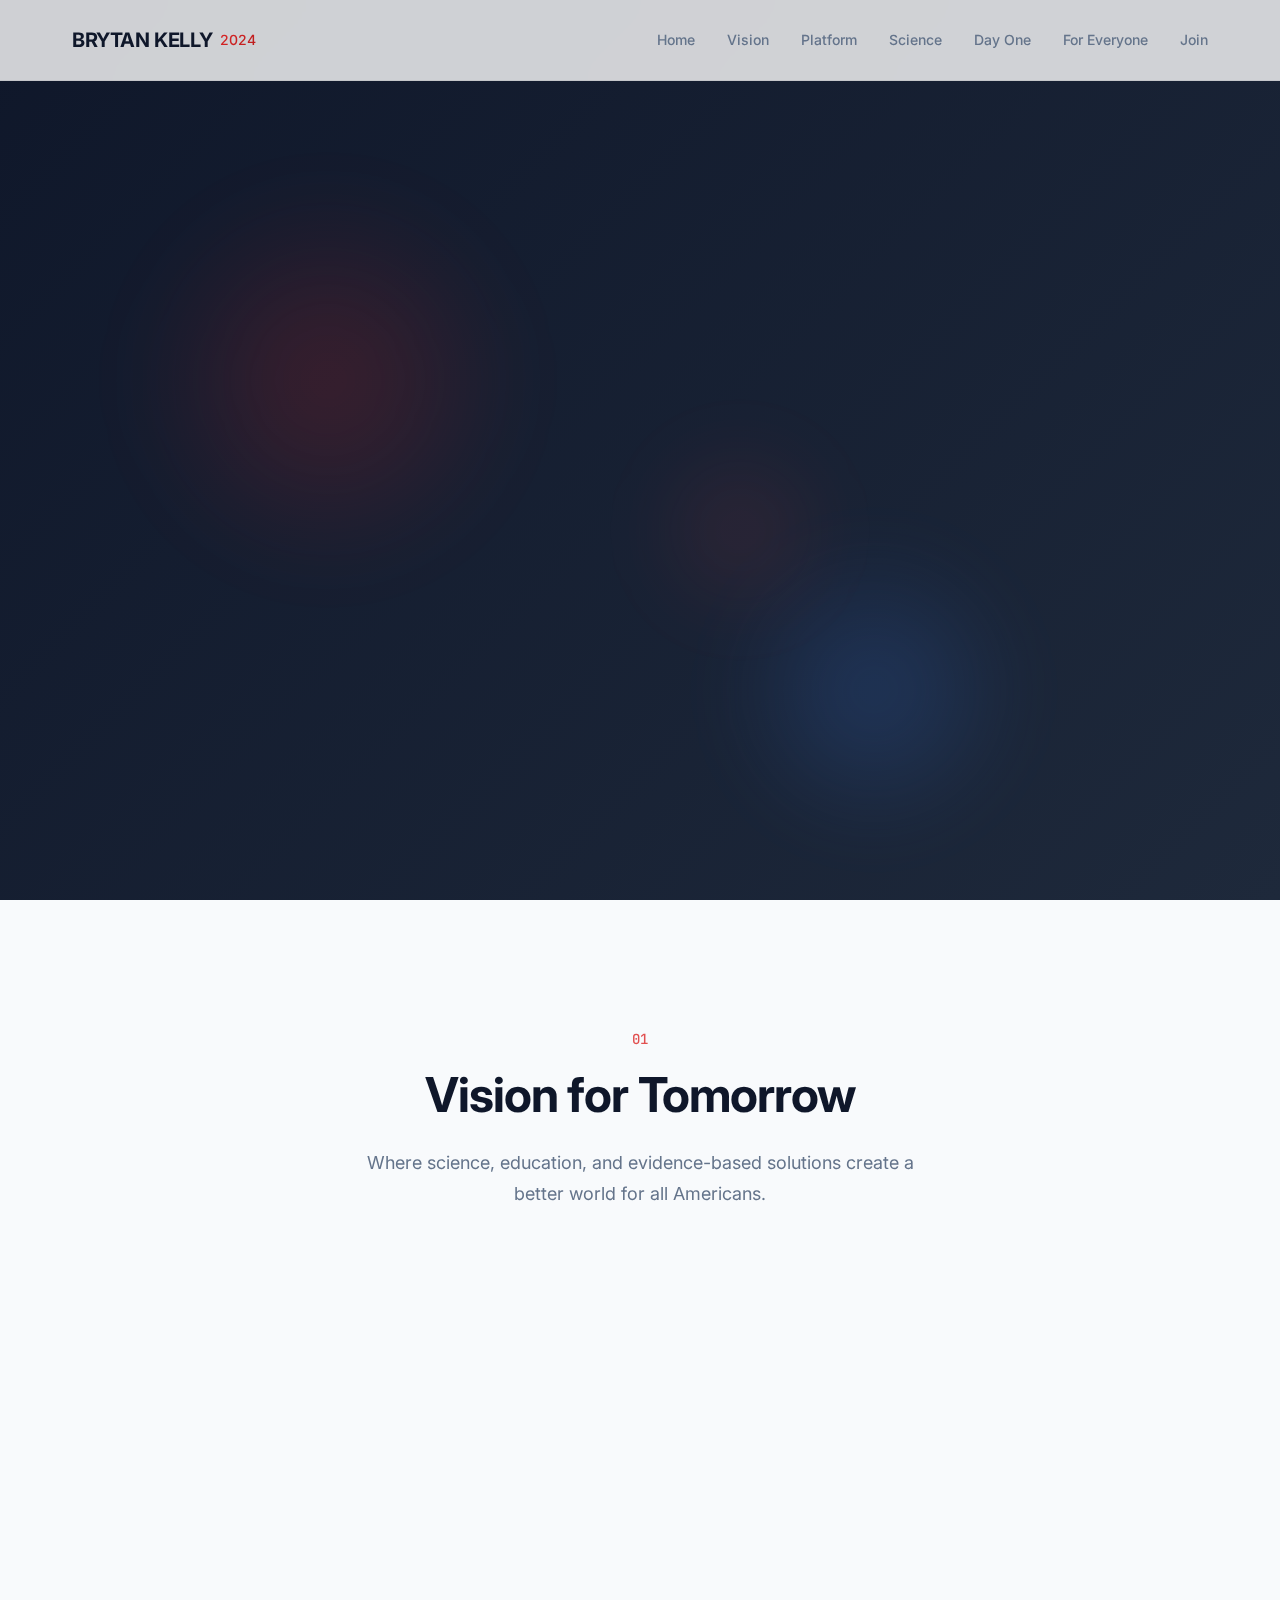
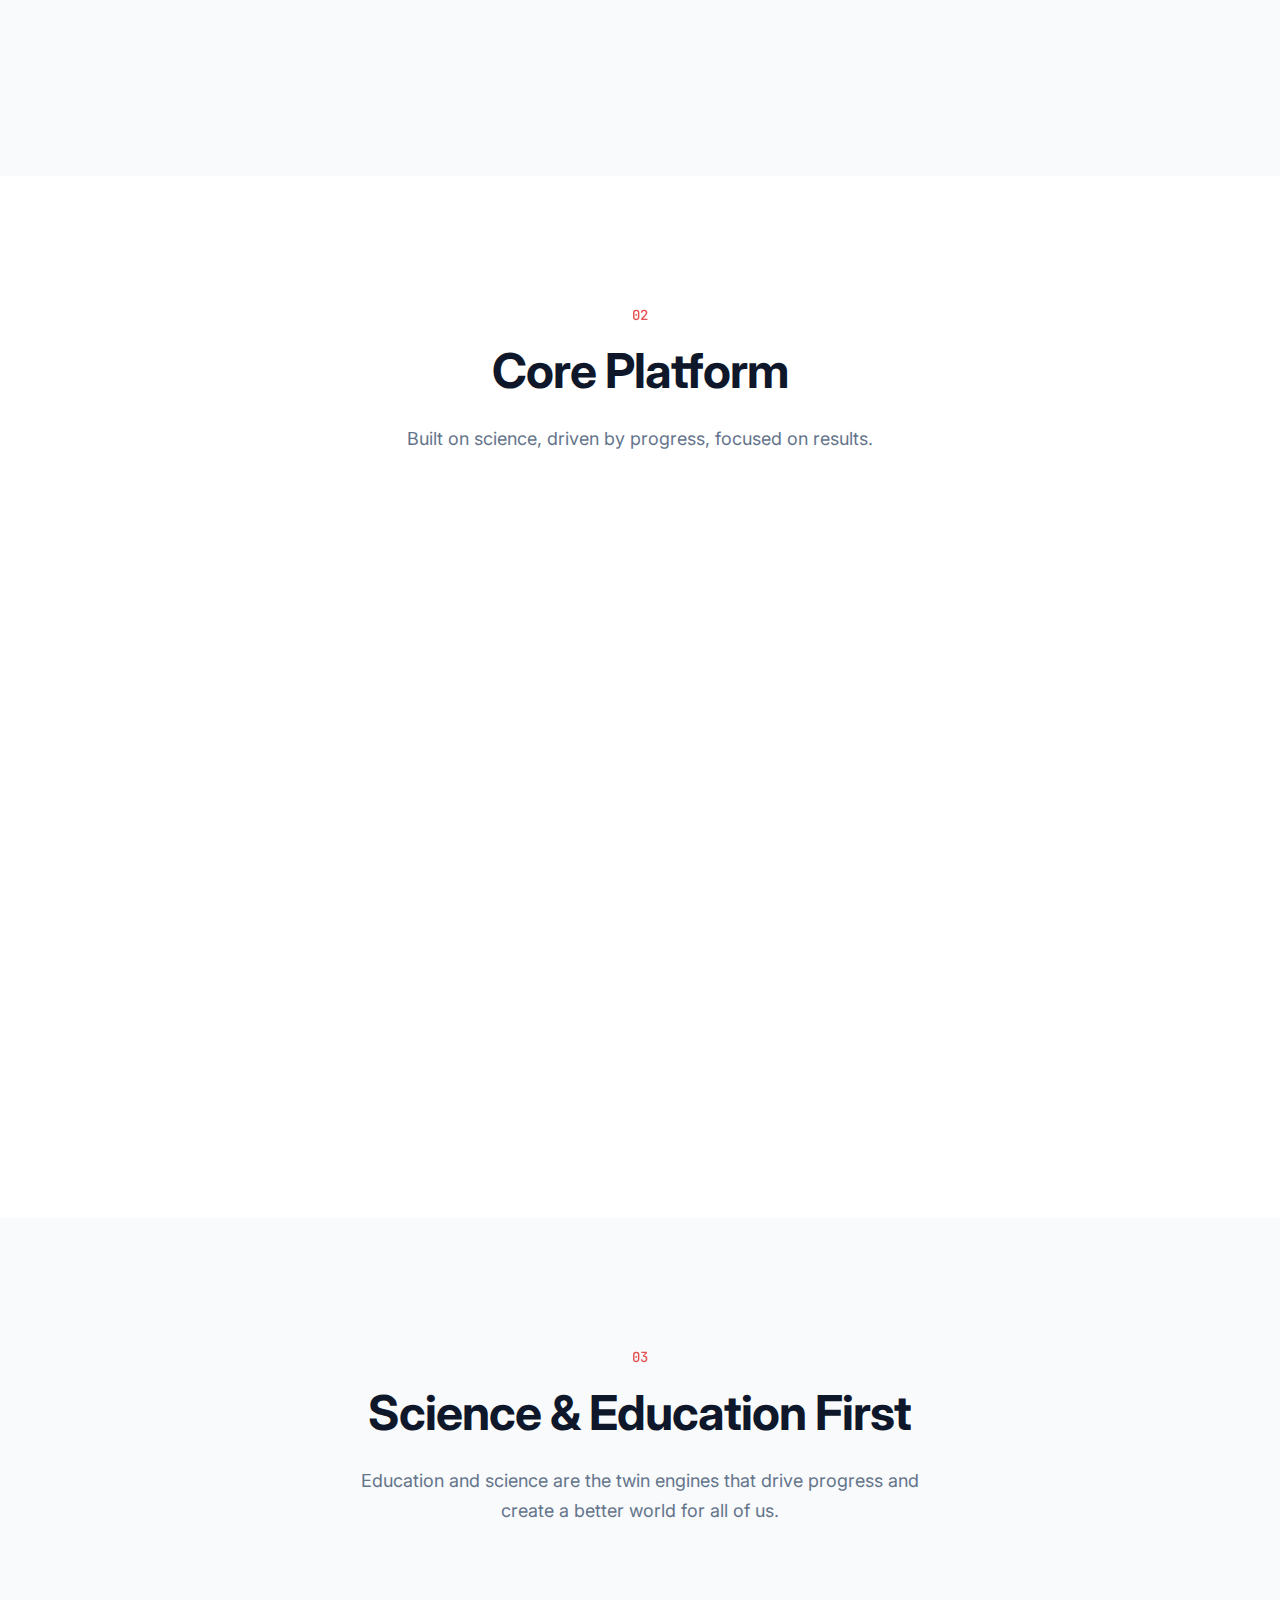
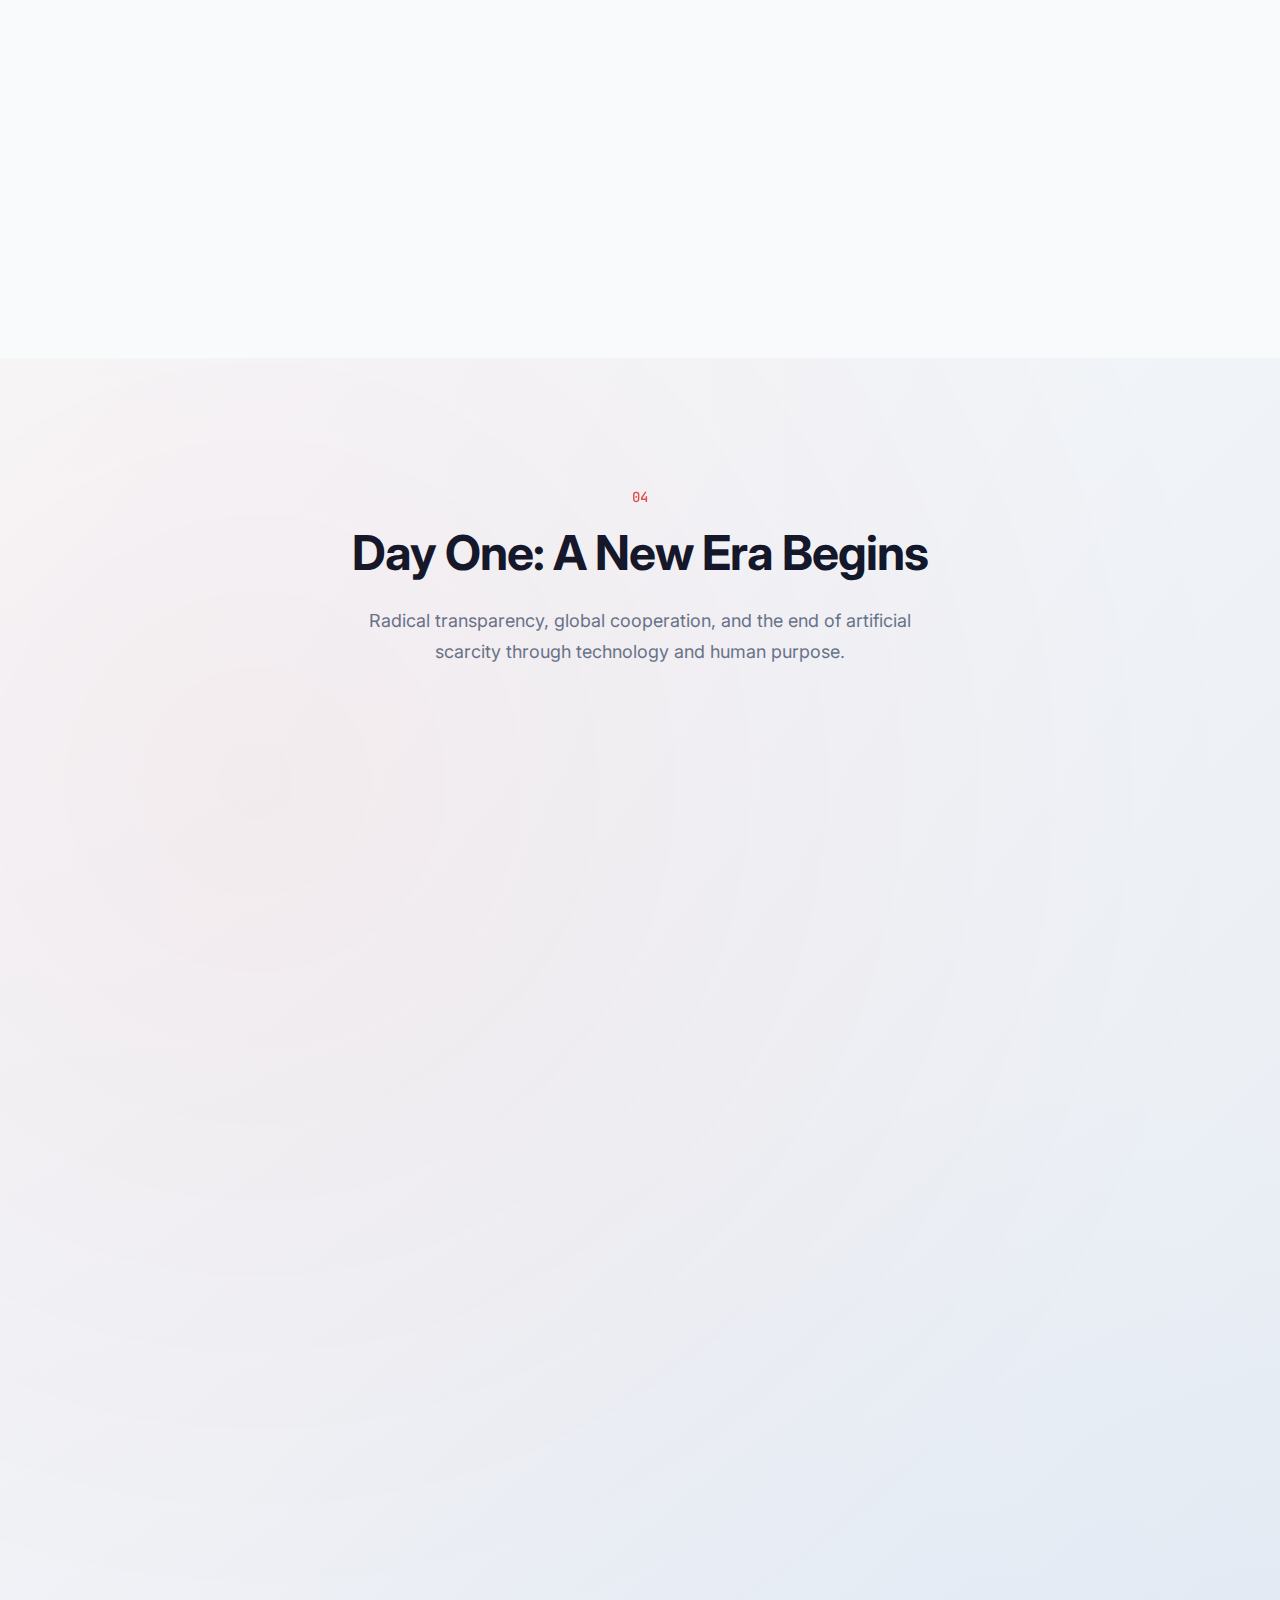
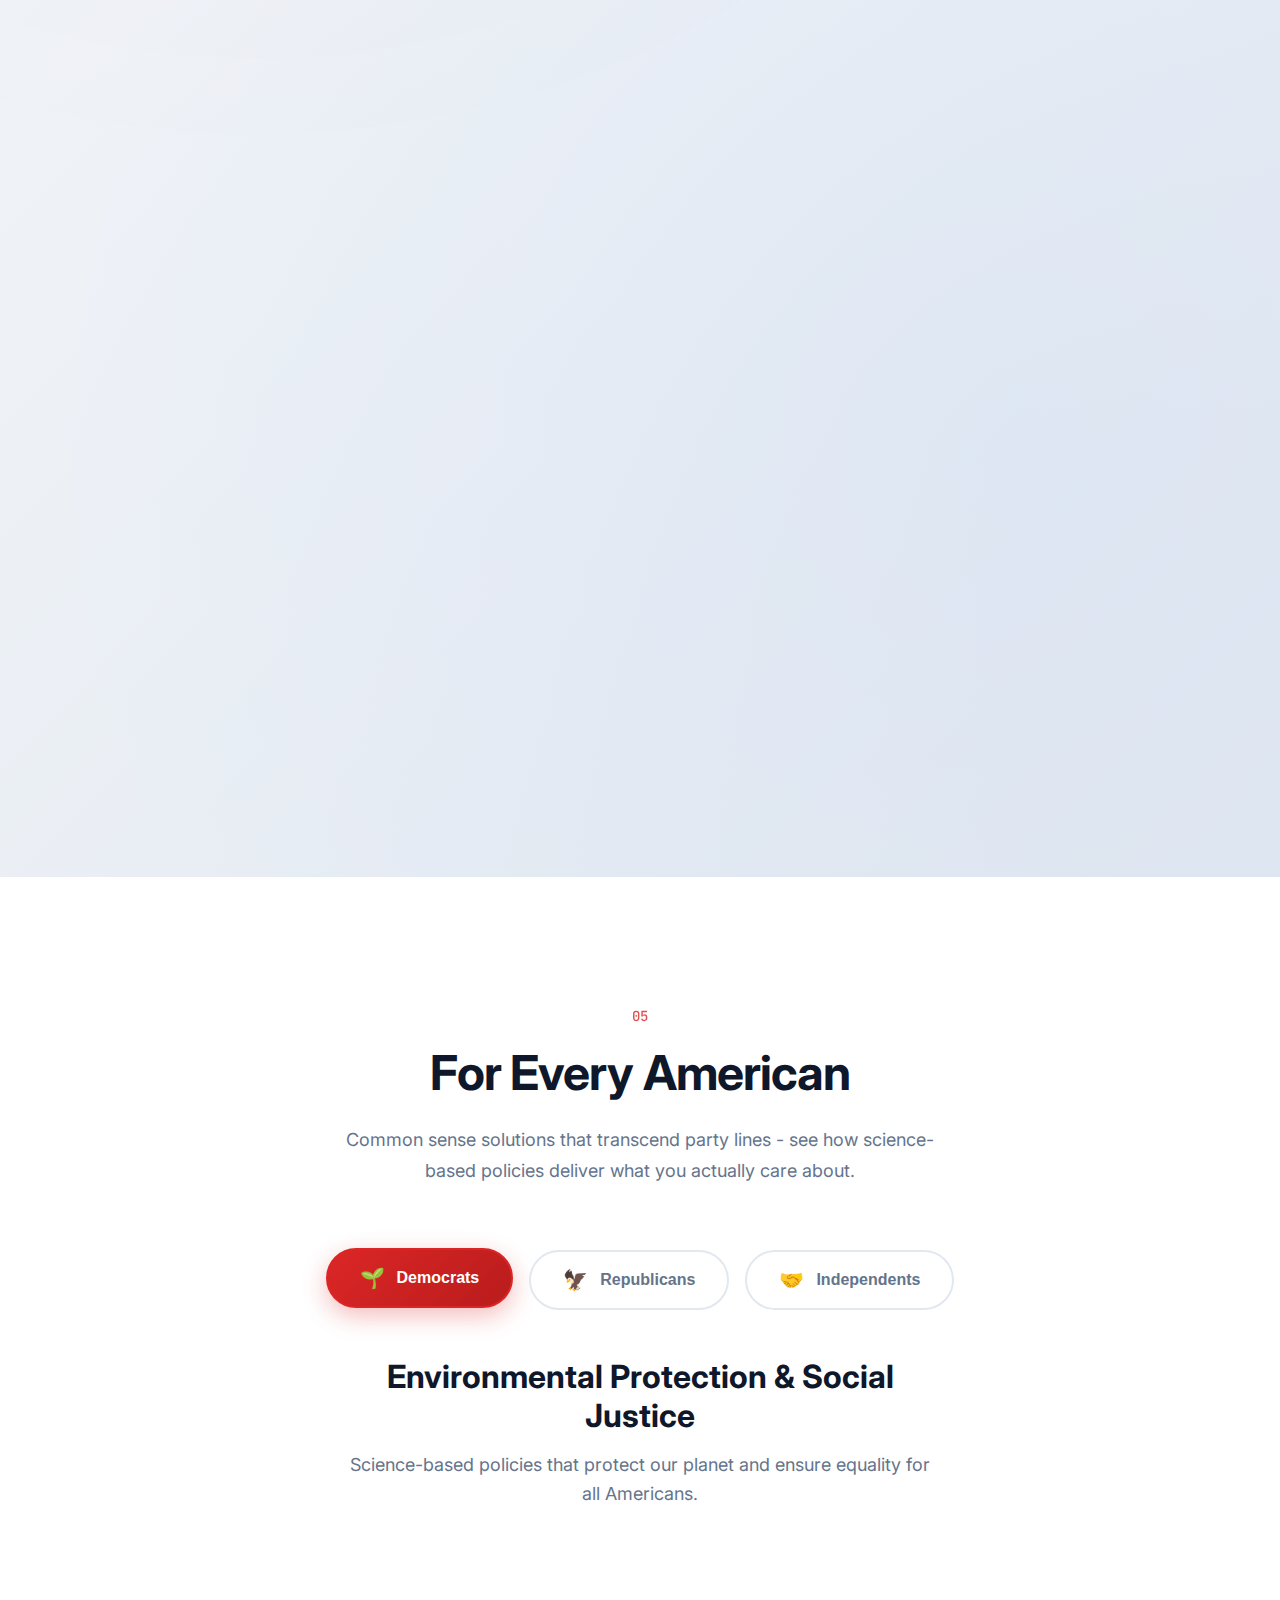
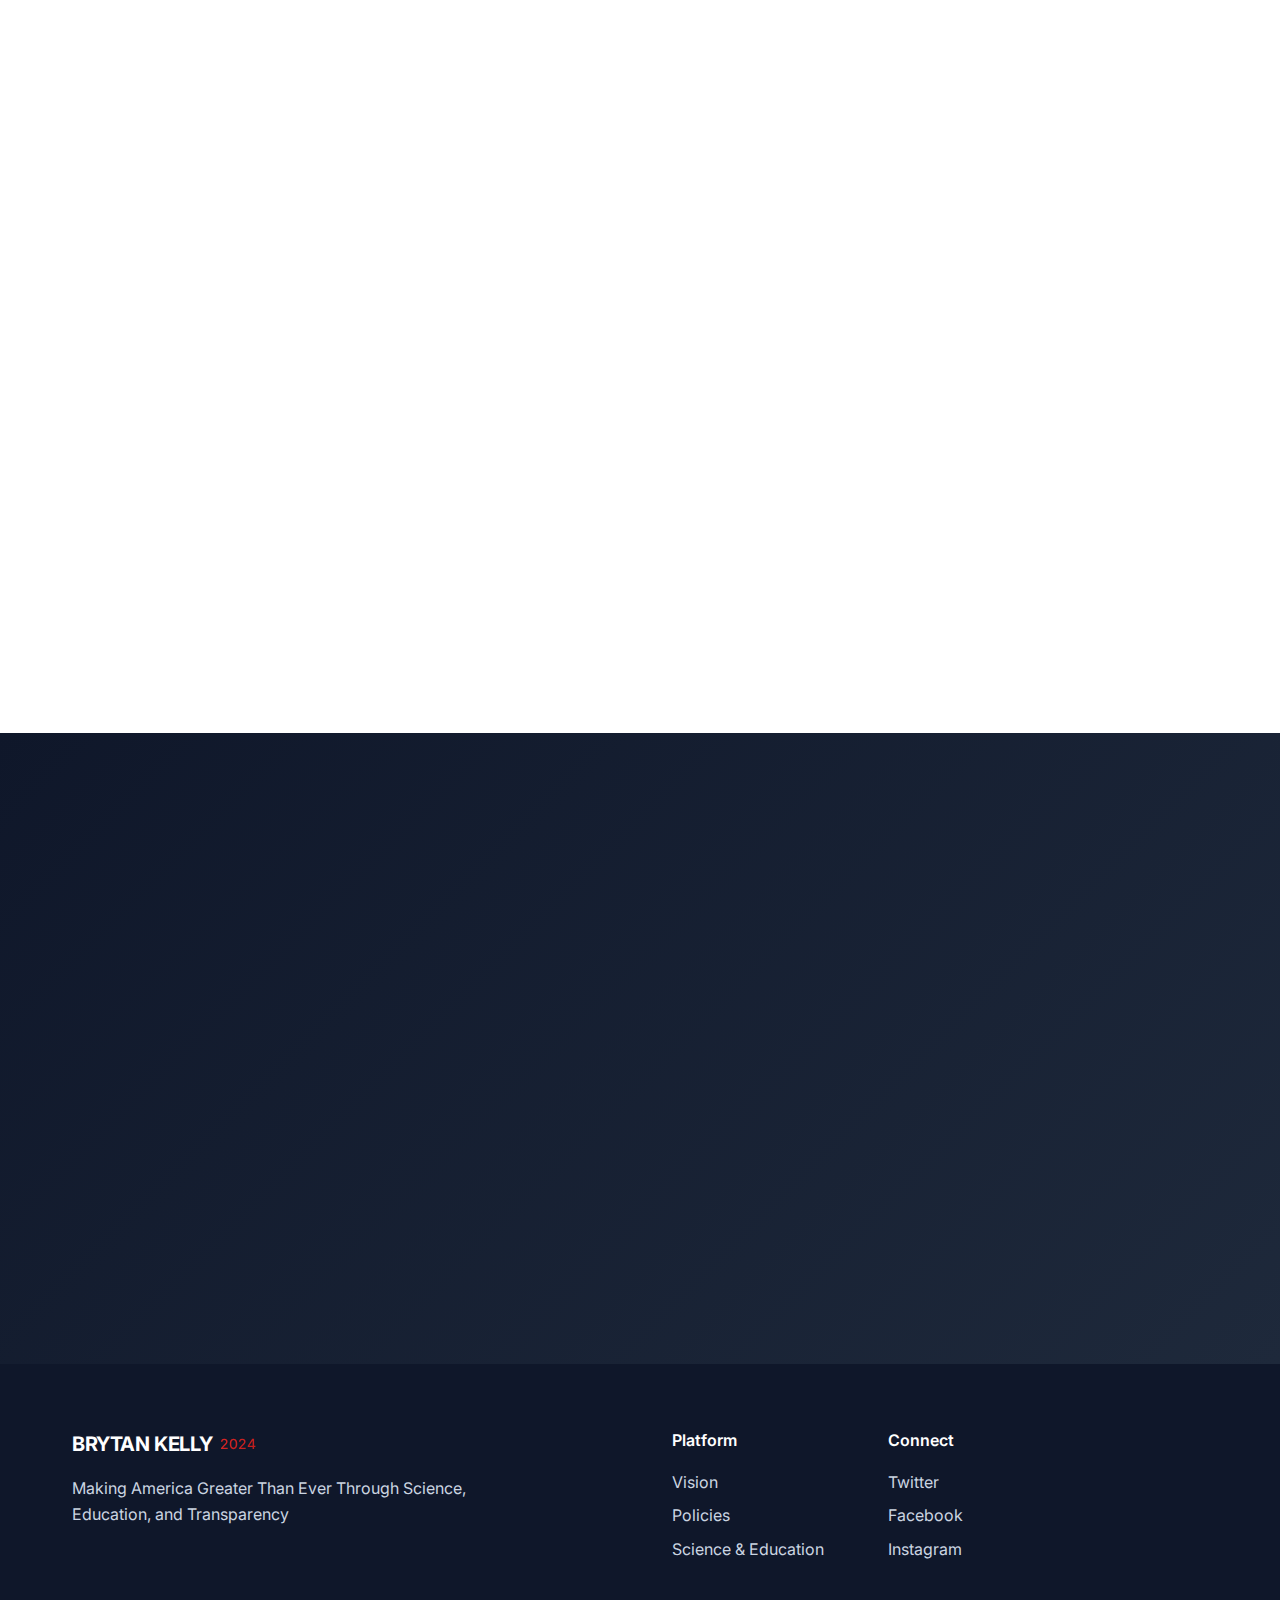
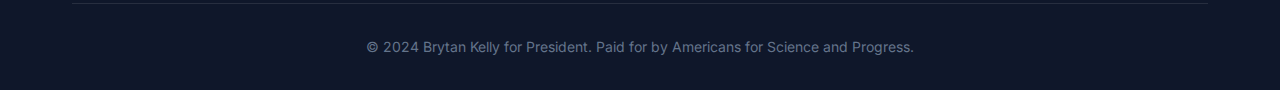
<file: Politics/index.html>
<!DOCTYPE html>
<html lang="en">
<head>
    <meta charset="UTF-8">
    <meta name="viewport" content="width=device-width, initial-scale=1.0">
    <title>Brytan Kelly for President - Make America Greater Than Ever</title>
    <link rel="stylesheet" href="styles.css">
    <link href="https://fonts.googleapis.com/css2?family=Inter:wght@300;400;500;600;700&family=JetBrains+Mono:wght@400;500&display=swap" rel="stylesheet">
</head>
<body>
    <!-- Navigation -->
    <nav class="navbar" id="navbar">
        <div class="nav-container">
            <div class="nav-logo">
                <span class="logo-text">BRYTAN KELLY</span>
                <span class="logo-year">2024</span>
            </div>
            <ul class="nav-menu">
                <li><a href="#hero" class="nav-link">Home</a></li>
                <li><a href="#vision" class="nav-link">Vision</a></li>
                <li><a href="#policies" class="nav-link">Platform</a></li>
                <li><a href="#science" class="nav-link">Science</a></li>
                <li><a href="#day-one" class="nav-link">Day One</a></li>
                <li><a href="#for-everyone" class="nav-link">For Everyone</a></li>
                <li><a href="#contact" class="nav-link">Join</a></li>
            </ul>
            <div class="nav-toggle">
                <span></span>
                <span></span>
            </div>
        </div>
    </nav>

    <!-- Hero Section -->
    <section id="hero" class="hero-section">
        <div class="hero-background">
            <div class="gradient-orb orb-1"></div>
            <div class="gradient-orb orb-2"></div>
            <div class="gradient-orb orb-3"></div>
        </div>
        <div class="hero-content">
            <div class="hero-text">
                <h1 class="hero-title" id="heroTitle"></h1>
                <div class="hero-subtitle" id="heroSubtitle"></div>
            </div>
            <div class="hero-cta">
                <button class="cta-button primary" data-text="Join the Movement">Join the Movement</button>
                <button class="cta-button secondary" data-text="Learn More">Learn More</button>
            </div>
        </div>
        <div class="scroll-indicator">
            <div class="scroll-line"></div>
            <span>Scroll</span>
        </div>
    </section>

    <!-- Vision Section -->
    <section id="vision" class="vision-section">
        <div class="container">
            <div class="section-header">
                <div class="section-number">01</div>
                <h2 class="section-title">Vision for Tomorrow</h2>
                <p class="section-description">Where science, education, and evidence-based solutions create a better world for all Americans.</p>
            </div>
            <div class="vision-grid">
                <div class="vision-card" data-reveal="fade-up">
                    <div class="card-content">
                        <div class="card-icon">
                            <svg width="24" height="24" viewBox="0 0 24 24" fill="none" stroke="currentColor" stroke-width="2">
                                <path d="M9.5 2A2.5 2.5 0 0 0 7 4.5v15A2.5 2.5 0 0 0 9.5 22h5a2.5 2.5 0 0 0 2.5-2.5v-15A2.5 2.5 0 0 0 14.5 2h-5z"/>
                                <path d="M7 9h10"/>
                                <path d="M7 15h10"/>
                            </svg>
                        </div>
                        <h3>Science-Based Solutions</h3>
                        <p>In almost every problem, a middle ground can be found through scientific approach and evidence-based policy making.</p>
                    </div>
                </div>
                <div class="vision-card" data-reveal="fade-up" data-delay="200">
                    <div class="card-content">
                        <div class="card-icon">
                            <svg width="24" height="24" viewBox="0 0 24 24" fill="none" stroke="currentColor" stroke-width="2">
                                <path d="M22 10v6M2 10l10-5 10 5-10 5z"/>
                                <path d="M6 12v5c3 3 9 3 12 0v-5"/>
                            </svg>
                        </div>
                        <h3>Education Excellence</h3>
                        <p>Education and science are the foundations that lead to a better world for all Americans and global citizens.</p>
                    </div>
                </div>
                <div class="vision-card" data-reveal="fade-up" data-delay="400">
                    <div class="card-content">
                        <div class="card-icon">
                            <svg width="24" height="24" viewBox="0 0 24 24" fill="none" stroke="currentColor" stroke-width="2">
                                <path d="M17 21v-2a4 4 0 0 0-4-4H5a4 4 0 0 0-4 4v2"/>
                                <circle cx="9" cy="7" r="4"/>
                                <path d="M23 21v-2a4 4 0 0 0-3-3.87"/>
                                <path d="M16 3.13a4 4 0 0 1 0 7.75"/>
                            </svg>
                        </div>
                        <h3>Unity Through Understanding</h3>
                        <p>Bridging divides through rational discourse, scientific literacy, and shared commitment to progress.</p>
                    </div>
                </div>
            </div>
        </div>
    </section>

    <!-- Policies Section -->
    <section id="policies" class="policies-section">
        <div class="container">
            <div class="section-header">
                <div class="section-number">02</div>
                <h2 class="section-title">Core Platform</h2>
                <p class="section-description">Built on science, driven by progress, focused on results.</p>
            </div>
            <div class="policies-container">
                <div class="policy-item" data-reveal="slide-up">
                    <div class="policy-number">01</div>
                    <div class="policy-content">
                        <h3>National Security</h3>
                        <p>Smart, science-based defense strategies that protect America while promoting global stability and peace through evidence-based threat assessment and diplomatic solutions.</p>
                    </div>
                </div>
                <div class="policy-item" data-reveal="slide-up" data-delay="200">
                    <div class="policy-number">02</div>
                    <div class="policy-content">
                        <h3>Peace & Diplomacy</h3>
                        <p>Building bridges through scientific cooperation and educational exchange, achieving lasting peace through international collaboration and conflict resolution.</p>
                    </div>
                </div>
                <div class="policy-item" data-reveal="slide-up" data-delay="400">
                    <div class="policy-number">03</div>
                    <div class="policy-content">
                        <h3>Transparency</h3>
                        <p>Open government with accessible data and clear communication. All policies backed by scientific peer review and public accountability.</p>
                    </div>
                </div>
            </div>
        </div>
    </section>

    <!-- Science & Education Section -->
    <section id="science" class="science-section">
        <div class="container">
            <div class="section-header">
                <div class="section-number">03</div>
                <h2 class="section-title">Science & Education First</h2>
                <p class="section-description">Education and science are the twin engines that drive progress and create a better world for all of us.</p>
            </div>
            <div class="science-content">
                <div class="science-text" data-reveal="fade-right">
                    <div class="science-quote">
                        <blockquote>
                            "In almost every problem, a middle ground can be found through scientific approach and evidence-based policy making."
                        </blockquote>
                    </div>
                    <p>When we invest in scientific research and educational excellence, we invest in America's future. This isn't just policy—it's a commitment to rational progress.</p>
                </div>
                <div class="science-stats" data-reveal="fade-left">
                    <div class="stat-grid">
                        <div class="stat-item">
                            <div class="stat-number" data-target="500">0</div>
                            <div class="stat-suffix">%</div>
                            <div class="stat-label">STEM Funding Increase</div>
                        </div>
                        <div class="stat-item">
                            <div class="stat-number" data-target="1">0</div>
                            <div class="stat-suffix">T</div>
                            <div class="stat-label">Education Investment</div>
                        </div>
                        <div class="stat-item">
                            <div class="stat-number" data-target="100">0</div>
                            <div class="stat-suffix">%</div>
                            <div class="stat-label">Science-Based Policies</div>
                        </div>
                    </div>
                </div>
            </div>
        </div>
    </section>

    <!-- Day One Section -->
    <section id="day-one" class="day-one-section">
        <div class="container">
            <div class="section-header">
                <div class="section-number">04</div>
                <h2 class="section-title">Day One: A New Era Begins</h2>
                <p class="section-description">Radical transparency, global cooperation, and the end of artificial scarcity through technology and human purpose.</p>
            </div>
            
            <div class="day-one-content">
                <div class="transparency-promise" data-reveal="fade-up">
                    <div class="promise-header">
                        <div class="promise-icon">
                            <svg width="24" height="24" viewBox="0 0 24 24" fill="none" stroke="currentColor" stroke-width="2">
                                <path d="M12 22s8-4 8-10V5l-8-3-8 3v7c0 6 8 10 8 10z"/>
                                <circle cx="12" cy="12" r="3"/>
                            </svg>
                        </div>
                        <h3>Complete Transparency</h3>
                    </div>
                    <p>From Day One, I will stream my activities on GoPro and report exactly what I am doing at all times. No closed doors, no secret meetings, no hidden agendas. The American people deserve to see their president's every decision in real-time.</p>
                </div>

                <div class="vision-grid">
                    <div class="vision-pillar" data-reveal="slide-up" data-delay="200">
                        <div class="pillar-number">01</div>
                        <div class="pillar-content">
                            <h4>Human-Centered Foreign Policy</h4>
                            <p>We must talk to everyone as a person, and every nation as people. No more faceless entities - we will appreciate their cultures and work to bring better education, healthcare, and technology access to all. Moving away from warlike tendencies toward global cooperation.</p>
                        </div>
                    </div>

                    <div class="vision-pillar" data-reveal="slide-up" data-delay="400">
                        <div class="pillar-number">02</div>
                        <div class="pillar-content">
                            <h4>Weapons to Prosperity</h4>
                            <p>Repurpose nuclear weapons for nuclear energy, transform warheads into planters for food production. The age of arms races is over - humanity can create thinking machines smarter than any human who has ever lived. It's time to beat swords into plowshares.</p>
                        </div>
                    </div>

                    <div class="vision-pillar" data-reveal="slide-up" data-delay="600">
                        <div class="pillar-number">03</div>
                        <div class="pillar-content">
                            <h4>Border-Free Collaboration</h4>
                            <p>A world where governments maintain their areas with unique beliefs and cultures, but people are free to move, learn, and experience different societies. Equal access to medicine and technology everywhere - no more artificial scarcity.</p>
                        </div>
                    </div>
                </div>

                <div class="future-vision" data-reveal="fade-up" data-delay="800">
                    <div class="vision-text">
                        <h3>The End of Artificial Scarcity</h3>
                        <p>Technology has proven time and again that resources gain better use through innovation. We must eliminate the middleman and help each other as a planet. Supply chains will be modified for efficiency and safety - reducing monocropping, creating efficient farms, clean energy sources, and better housing systems.</p>
                        
                        <div class="philosophy-quote">
                            <blockquote>
                                "Humans don't need to be deprived of food and medicine to continue working. We must provide education and allow each person to follow their goals, work in their preferred fields, and contribute to something larger than themselves."
                            </blockquote>
                        </div>
                        
                        <p>Competition will drive innovation through additional novelties - newer technologies, better solutions - but driven by the innate human want to be useful, to have purpose, to be part of the power process that fulfills our deepest needs.</p>
                    </div>
                </div>

                <div class="time-perspective" data-reveal="fade-up" data-delay="1000">
                    <div class="time-grid">
                        <div class="time-item">
                            <div class="time-icon">←</div>
                            <h4>Looking Back</h4>
                            <p>Learning from history's lessons, understanding what brought us here</p>
                        </div>
                        <div class="time-item">
                            <div class="time-icon">●</div>
                            <h4>Present Moment</h4>
                            <p>Acting decisively in the now, with transparency and purpose</p>
                        </div>
                        <div class="time-item">
                            <div class="time-icon">→</div>
                            <h4>Future Vision</h4>
                            <p>Building a world where technology serves humanity's highest potential</p>
                        </div>
                    </div>
                </div>
            </div>
        </div>
    </section>

    <!-- For Every American Section -->
    <section id="for-everyone" class="for-everyone-section">
        <div class="container">
            <div class="section-header">
                <div class="section-number">05</div>
                <h2 class="section-title">For Every American</h2>
                <p class="section-description">Common sense solutions that transcend party lines - see how science-based policies deliver what you actually care about.</p>
            </div>
            
            <div class="party-selector">
                <button class="party-btn active" data-party="democrats">
                    <span class="party-icon">🌱</span>
                    <span class="party-name">Democrats</span>
                </button>
                <button class="party-btn" data-party="republicans">
                    <span class="party-icon">🦅</span>
                    <span class="party-name">Republicans</span>
                </button>
                <button class="party-btn" data-party="independents">
                    <span class="party-icon">🤝</span>
                    <span class="party-name">Independents</span>
                </button>
            </div>

            <div class="party-content">
                <!-- Democrat Content -->
                <div class="party-section active" id="democrats">
                    <div class="party-intro">
                        <h3>Environmental Protection & Social Justice</h3>
                        <p>Science-based policies that protect our planet and ensure equality for all Americans.</p>
                    </div>
                    
                    <div class="policy-grid">
                        <div class="policy-card" data-reveal="slide-up">
                            <div class="policy-icon">
                                <svg width="24" height="24" viewBox="0 0 24 24" fill="none" stroke="currentColor" stroke-width="2">
                                    <path d="M12 2L2 7v10c0 5.55 3.84 9.74 9 11 5.16-1.26 9-5.45 9-11V7l-10-5z"/>
                                    <path d="M8 12l2 2 4-4"/>
                                </svg>
                            </div>
                            <h4>Environmental Protection</h4>
                            <p>Protecting our national forests, state parks, and coastlines. Keeping our beaches and ecosystems pristine through science-based conservation policies.</p>
                        </div>

                        <div class="policy-card" data-reveal="slide-up" data-delay="200">
                            <div class="policy-icon">
                                <svg width="24" height="24" viewBox="0 0 24 24" fill="none" stroke="currentColor" stroke-width="2">
                                    <path d="M12 2v20"/>
                                    <path d="M17 5H9.5a3.5 3.5 0 0 0 0 7h5a3.5 3.5 0 0 1 0 7H6"/>
                                </svg>
                            </div>
                            <h4>Green Energy Revolution</h4>
                            <p>Massive investment in truly green energy systems and nuclear power. Divesting from fossil fuels and dramatically lowering emissions through technological innovation.</p>
                        </div>

                        <div class="policy-card" data-reveal="slide-up" data-delay="400">
                            <div class="policy-icon">
                                <svg width="24" height="24" viewBox="0 0 24 24" fill="none" stroke="currentColor" stroke-width="2">
                                    <path d="M16 21v-2a4 4 0 0 0-4-4H5a4 4 0 0 0-4 4v2"/>
                                    <circle cx="9" cy="7" r="4"/>
                                    <path d="M22 21v-2a4 4 0 0 0-3-3.87"/>
                                    <path d="M16 3.13a4 4 0 0 1 0 7.75"/>
                                </svg>
                            </div>
                            <h4>Hate Crime Prosecution</h4>
                            <p>Swift, fair prosecution of anyone who commits acts against others based on race, sexual orientation, creed, or any form of hatred. Evil will not be tolerated.</p>
                        </div>

                        <div class="policy-card" data-reveal="slide-up" data-delay="600">
                            <div class="policy-icon">
                                <svg width="24" height="24" viewBox="0 0 24 24" fill="none" stroke="currentColor" stroke-width="2">
                                    <path d="M3 6h18"/>
                                    <path d="M19 6v14c0 1-1 2-2 2H7c-1 0-2-1-2-2V6"/>
                                    <path d="M8 6V4c0-1 1-2 2-2h4c1 0 2 1 2 2v2"/>
                                </svg>
                            </div>
                            <h4>Common Sense Courts</h4>
                            <p>Justice systems where punishment fits the crime. Someone stealing bread to eat shouldn't be treated the same as someone stealing a $25 watch. Proportional, rational justice.</p>
                        </div>
                    </div>
                </div>

                <!-- Republican Content -->
                <div class="party-section" id="republicans">
                    <div class="party-intro">
                        <h3>Constitutional Rights & Traditional Values</h3>
                        <p>Protecting fundamental freedoms while respecting faith and personal responsibility.</p>
                    </div>
                    
                    <div class="policy-grid">
                        <div class="policy-card" data-reveal="slide-up">
                            <div class="policy-icon">
                                <svg width="24" height="24" viewBox="0 0 24 24" fill="none" stroke="currentColor" stroke-width="2">
                                    <path d="M12 6.253v13m0-13C10.832 5.477 9.246 5 7.5 5S4.168 5.477 3 6.253v13C4.168 18.477 5.754 18 7.5 18s3.332.477 4.5 1.253m0-13C13.168 5.477 14.754 5 16.5 5c1.747 0 3.332.477 4.5 1.253v13C19.832 18.477 18.246 18 16.5 18c-1.746 0-3.332.477-4.5 1.253"/>
                                </svg>
                            </div>
                            <h4>Theological Studies in Schools</h4>
                            <p>Optional theological studies alongside philosophy. Christianity, Islam, Judaism, and all belief systems can be practiced openly. Students learn wisdom from the Bible, Sun Tzu, Bhagavad Gita, and social contract theory.</p>
                        </div>

                        <div class="policy-card" data-reveal="slide-up" data-delay="200">
                            <div class="policy-icon">
                                <svg width="24" height="24" viewBox="0 0 24 24" fill="none" stroke="currentColor" stroke-width="2">
                                    <path d="M12 2L2 7v10c0 5.55 3.84 9.74 9 11 5.16-1.26 9-5.45 9-11V7l-10-5z"/>
                                    <circle cx="12" cy="12" r="3"/>
                                </svg>
                            </div>
                            <h4>Gun Rights Maintained</h4>
                            <p>Constitutional rights protected. Criminals won't follow gun laws anyway - law-abiding citizens deserve the right to defend themselves. The law should back your right to protection.</p>
                        </div>

                        <div class="policy-card" data-reveal="slide-up" data-delay="400">
                            <div class="policy-icon">
                                <svg width="24" height="24" viewBox="0 0 24 24" fill="none" stroke="currentColor" stroke-width="2">
                                    <path d="M2 3h6a4 4 0 0 1 4 4v14a3 3 0 0 0-3-3H2z"/>
                                    <path d="M22 3h-6a4 4 0 0 0-4 4v14a3 3 0 0 1 3-3h7z"/>
                                </svg>
                            </div>
                            <h4>Hunting & Fishing Rights</h4>
                            <p>Hunting lands and tag systems maintained but modernized for conservation. More money spent on efficient, smart, and fair systems that increase game availability while protecting ecosystems.</p>
                        </div>

                        <div class="policy-card" data-reveal="slide-up" data-delay="600">
                            <div class="policy-icon">
                                <svg width="24" height="24" viewBox="0 0 24 24" fill="none" stroke="currentColor" stroke-width="2">
                                    <path d="M12 2v20"/>
                                    <path d="M17 5H9.5a3.5 3.5 0 0 0 0 7h5a3.5 3.5 0 0 1 0 7H6"/>
                                </svg>
                            </div>
                            <h4>Government Efficiency</h4>
                            <p>DOGE-style efficiency board with scientists and experts (not random people). Streamline government while maintaining core services during transition. Decisions based on what's best for humanity, not political agendas.</p>
                        </div>
                    </div>
                </div>

                <!-- Independent Content -->
                <div class="party-section" id="independents">
                    <div class="party-intro">
                        <h3>Common Sense Solutions</h3>
                        <p>Beyond party politics - practical, science-based policies that actually work for real people.</p>
                    </div>
                    
                    <div class="policy-grid">
                        <div class="policy-card" data-reveal="slide-up">
                            <div class="policy-icon">
                                <svg width="24" height="24" viewBox="0 0 24 24" fill="none" stroke="currentColor" stroke-width="2">
                                    <path d="M9.5 2A2.5 2.5 0 0 0 7 4.5v15A2.5 2.5 0 0 0 9.5 22h5a2.5 2.5 0 0 0 2.5-2.5v-15A2.5 2.5 0 0 0 14.5 2h-5z"/>
                                    <path d="M7 9h10"/>
                                    <path d="M7 15h10"/>
                                </svg>
                            </div>
                            <h4>Evidence-Based Policy</h4>
                            <p>All decisions backed by science and data, not political expediency. Policies that actually work based on evidence, not ideology or party lines.</p>
                        </div>

                        <div class="policy-card" data-reveal="slide-up" data-delay="200">
                            <div class="policy-icon">
                                <svg width="24" height="24" viewBox="0 0 24 24" fill="none" stroke="currentColor" stroke-width="2">
                                    <path d="M17 21v-2a4 4 0 0 0-4-4H5a4 4 0 0 0-4 4v2"/>
                                    <circle cx="9" cy="7" r="4"/>
                                    <path d="M23 21v-2a4 4 0 0 0-3-3.87"/>
                                    <path d="M16 3.13a4 4 0 0 1 0 7.75"/>
                                </svg>
                            </div>
                            <h4>Individual Freedom</h4>
                            <p>Maximum personal liberty within a framework of mutual respect. Freedom of religion, self-defense, and personal choice - balanced with responsibility to others.</p>
                        </div>

                        <div class="policy-card" data-reveal="slide-up" data-delay="400">
                            <div class="policy-icon">
                                <svg width="24" height="24" viewBox="0 0 24 24" fill="none" stroke="currentColor" stroke-width="2">
                                    <path d="M3 6h18"/>
                                    <path d="M19 6v14c0 1-1 2-2 2H7c-1 0-2-1-2-2V6"/>
                                    <path d="M8 6V4c0-1 1-2 2-2h4c1 0 2 1 2 2v2"/>
                                </svg>
                            </div>
                            <h4>Fiscal Responsibility</h4>
                            <p>Efficient government spending with scientific oversight. Cut waste, not essential services. Invest in what actually improves lives and drives progress.</p>
                        </div>

                        <div class="policy-card" data-reveal="slide-up" data-delay="600">
                            <div class="policy-icon">
                                <svg width="24" height="24" viewBox="0 0 24 24" fill="none" stroke="currentColor" stroke-width="2">
                                    <path d="M12 2L2 7v10c0 5.55 3.84 9.74 9 11 5.16-1.26 9-5.45 9-11V7l-10-5z"/>
                                    <path d="M8 12l2 2 4-4"/>
                                </svg>
                            </div>
                            <h4>Practical Solutions</h4>
                            <p>Solutions that actually work in the real world. No more empty promises or ideological extremes - just effective policies that improve everyday American lives.</p>
                        </div>
                    </div>
                </div>
            </div>
        </div>
    </section>

    <!-- Call to Action -->
    <section id="contact" class="cta-section">
        <div class="container">
            <div class="cta-content" data-reveal="fade-up">
                <div class="cta-text">
                    <h2>Ready to Make America Greater Than Ever?</h2>
                    <p>From Day One transparency to global cooperation, from ending artificial scarcity to unleashing human potential.</p>
                    <p>Join the movement for science-based, transparent, and revolutionary leadership that puts humanity first.</p>
                </div>
                <div class="cta-actions">
                    <button class="action-btn primary">
                        <span>Join the Movement</span>
                        <div class="btn-hover"></div>
                    </button>
                    <button class="action-btn secondary">
                        <span>Donate Now</span>
                        <div class="btn-hover"></div>
                    </button>
                    <button class="action-btn tertiary">
                        <span>Volunteer</span>
                        <div class="btn-hover"></div>
                    </button>
                </div>
            </div>
        </div>
    </section>

    <!-- Footer -->
    <footer class="footer">
        <div class="container">
            <div class="footer-content">
                <div class="footer-brand">
                    <div class="footer-logo">
                        <span class="logo-text">BRYTAN KELLY</span>
                        <span class="logo-year">2024</span>
                    </div>
                    <p>Making America Greater Than Ever Through Science, Education, and Transparency</p>
                </div>
                <div class="footer-links">
                    <div class="link-group">
                        <h4>Platform</h4>
                        <a href="#vision">Vision</a>
                        <a href="#policies">Policies</a>
                        <a href="#science">Science & Education</a>
                    </div>
                    <div class="link-group">
                        <h4>Connect</h4>
                        <a href="#">Twitter</a>
                        <a href="#">Facebook</a>
                        <a href="#">Instagram</a>
                    </div>
                </div>
            </div>
            <div class="footer-bottom">
                <p>&copy; 2024 Brytan Kelly for President. Paid for by Americans for Science and Progress.</p>
            </div>
        </div>
    </footer>

    <script src="script.js"></script>
</body>
</html>
</file>
<file: Politics/styles.css>
/* ====================================
   MODERN MINIMALIST DESIGN SYSTEM
   ==================================== */

/* Reset & Base */
* {
    margin: 0;
    padding: 0;
    box-sizing: border-box;
}

*::before,
*::after {
    box-sizing: border-box;
}

html {
    scroll-behavior: smooth;
    overflow-x: hidden;
}

body {
    font-family: 'Inter', -apple-system, BlinkMacSystemFont, 'Segoe UI', Roboto, sans-serif;
    line-height: 1.6;
    color: #0f172a;
    background: #ffffff;
    overflow-x: hidden;
    -webkit-font-smoothing: antialiased;
    -moz-osx-font-smoothing: grayscale;
}

/* ====================================
   LAYOUT SYSTEM
   ==================================== */

.container {
    max-width: 1200px;
    margin: 0 auto;
    padding: 0 2rem;
}

/* ====================================
   NAVIGATION
   ==================================== */

.navbar {
    position: fixed;
    top: 0;
    width: 100%;
    z-index: 1000;
    background: rgba(255, 255, 255, 0.8);
    backdrop-filter: blur(20px);
    border-bottom: 1px solid rgba(0, 0, 0, 0.05);
    transition: all 0.3s cubic-bezier(0.4, 0, 0.2, 1);
}

.navbar.scrolled {
    background: rgba(255, 255, 255, 0.95);
    box-shadow: 0 1px 20px rgba(0, 0, 0, 0.1);
}

.nav-container {
    display: flex;
    justify-content: space-between;
    align-items: center;
    height: 80px;
    max-width: 1200px;
    margin: 0 auto;
    padding: 0 2rem;
}

.nav-logo {
    display: flex;
    align-items: center;
    gap: 0.5rem;
}

.logo-text {
    font-size: 1.25rem;
    font-weight: 700;
    color: #0f172a;
    letter-spacing: -0.02em;
}

.logo-year {
    font-size: 0.875rem;
    font-weight: 500;
    color: #dc2626;
    background: linear-gradient(135deg, #dc2626, #b91c1c);
    -webkit-background-clip: text;
    -webkit-text-fill-color: transparent;
    background-clip: text;
}

.nav-menu {
    display: flex;
    list-style: none;
    gap: 2rem;
    margin: 0;
    padding: 0;
}

.nav-link {
    position: relative;
    text-decoration: none;
    color: #64748b;
    font-weight: 500;
    font-size: 0.875rem;
    transition: color 0.3s ease;
}

.nav-link::after {
    content: '';
    position: absolute;
    bottom: -4px;
    left: 0;
    width: 0;
    height: 2px;
    background: linear-gradient(90deg, #dc2626, #b91c1c);
    transition: width 0.3s ease;
}

.nav-link:hover {
    color: #0f172a;
}

.nav-link:hover::after {
    width: 100%;
}

.nav-toggle {
    display: none;
    flex-direction: column;
    cursor: pointer;
    gap: 4px;
}

.nav-toggle span {
    width: 20px;
    height: 2px;
    background: #0f172a;
    transition: all 0.3s ease;
}

/* ====================================
   HERO SECTION
   ==================================== */

.hero-section {
    height: 100vh;
    display: flex;
    align-items: center;
    justify-content: center;
    position: relative;
    overflow: hidden;
    background: linear-gradient(135deg, #0f172a 0%, #1e293b 100%);
}

.hero-background {
    position: absolute;
    top: 0;
    left: 0;
    width: 100%;
    height: 100%;
    overflow: hidden;
}

.gradient-orb {
    position: absolute;
    border-radius: 50%;
    filter: blur(40px);
    opacity: 0.7;
    animation: float 8s ease-in-out infinite;
}

.orb-1 {
    width: 400px;
    height: 400px;
    background: radial-gradient(circle, rgba(220, 38, 38, 0.3) 0%, transparent 70%);
    top: 20%;
    left: 10%;
    animation-delay: 0s;
}

.orb-2 {
    width: 300px;
    height: 300px;
    background: radial-gradient(circle, rgba(59, 130, 246, 0.3) 0%, transparent 70%);
    top: 60%;
    right: 20%;
    animation-delay: -4s;
}

.orb-3 {
    width: 200px;
    height: 200px;
    background: radial-gradient(circle, rgba(239, 68, 68, 0.2) 0%, transparent 70%);
    bottom: 30%;
    left: 50%;
    animation-delay: -2s;
}

@keyframes float {
    0%, 100% { transform: translateY(0px) rotate(0deg); }
    50% { transform: translateY(-20px) rotate(180deg); }
}

.hero-content {
    text-align: center;
    z-index: 10;
    max-width: 800px;
    margin: 0 auto;
    padding: 0 2rem;
}

.hero-title {
    font-size: clamp(2.5rem, 6vw, 4rem);
    font-weight: 700;
    color: #ffffff;
    margin-bottom: 1.5rem;
    line-height: 1.1;
    letter-spacing: -0.02em;
    opacity: 0;
    animation: slideUp 1s ease 0.5s forwards;
}

.hero-subtitle {
    font-size: clamp(1.125rem, 2vw, 1.5rem);
    color: #cbd5e1;
    margin-bottom: 3rem;
    font-weight: 400;
    opacity: 0;
    animation: slideUp 1s ease 1s forwards;
}

.hero-cta {
    display: flex;
    gap: 1rem;
    justify-content: center;
    flex-wrap: wrap;
    opacity: 0;
    animation: slideUp 1s ease 1.5s forwards;
}

.cta-button {
    position: relative;
    padding: 1rem 2rem;
    border: none;
    border-radius: 50px;
    font-size: 1rem;
    font-weight: 600;
    cursor: pointer;
    transition: all 0.3s ease;
    overflow: hidden;
    background: none;
    text-transform: uppercase;
    letter-spacing: 0.05em;
    font-size: 0.875rem;
}

.cta-button::before {
    content: '';
    position: absolute;
    top: 0;
    left: -100%;
    width: 100%;
    height: 100%;
    background: linear-gradient(90deg, transparent, rgba(255,255,255,0.1), transparent);
    transition: left 0.5s ease;
}

.cta-button:hover::before {
    left: 100%;
}

.cta-button.primary {
    background: linear-gradient(135deg, #dc2626, #b91c1c);
    color: white;
}

.cta-button.secondary {
    background: rgba(255, 255, 255, 0.1);
    color: white;
    border: 1px solid rgba(255, 255, 255, 0.3);
}

.cta-button:hover {
    transform: translateY(-2px);
    box-shadow: 0 10px 30px rgba(0, 0, 0, 0.3);
}

.scroll-indicator {
    position: absolute;
    bottom: 2rem;
    left: 50%;
    transform: translateX(-50%);
    display: flex;
    flex-direction: column;
    align-items: center;
    gap: 0.5rem;
    color: #cbd5e1;
    font-size: 0.875rem;
    opacity: 0;
    animation: slideUp 1s ease 2s forwards;
}

.scroll-line {
    width: 1px;
    height: 40px;
    background: #cbd5e1;
    animation: scrollLine 2s ease-in-out infinite;
}

@keyframes scrollLine {
    0% { height: 0; }
    50% { height: 40px; }
    100% { height: 0; }
}

@keyframes slideUp {
    from {
        opacity: 0;
        transform: translateY(30px);
    }
    to {
        opacity: 1;
        transform: translateY(0);
    }
}

/* ====================================
   SECTION SYSTEM
   ==================================== */

section {
    padding: 8rem 0;
}

.section-header {
    text-align: center;
    margin-bottom: 4rem;
}

.section-number {
    font-family: 'JetBrains Mono', monospace;
    font-size: 0.875rem;
    color: #dc2626;
    font-weight: 500;
    margin-bottom: 1rem;
    opacity: 0.8;
}

.section-title {
    font-size: clamp(2rem, 4vw, 3rem);
    font-weight: 700;
    color: #0f172a;
    margin-bottom: 1.5rem;
    line-height: 1.2;
    letter-spacing: -0.02em;
}

.section-description {
    font-size: 1.125rem;
    color: #64748b;
    max-width: 600px;
    margin: 0 auto;
    line-height: 1.7;
}

/* ====================================
   VISION SECTION
   ==================================== */

.vision-section {
    background: #f8fafc;
}

.vision-grid {
    display: grid;
    grid-template-columns: repeat(auto-fit, minmax(300px, 1fr));
    gap: 2rem;
}

.vision-card {
    background: white;
    border-radius: 16px;
    padding: 2.5rem;
    box-shadow: 0 1px 3px rgba(0, 0, 0, 0.1);
    transition: all 0.3s ease;
    border: 1px solid rgba(0, 0, 0, 0.05);
}

.vision-card:hover {
    transform: translateY(-4px);
    box-shadow: 0 20px 40px rgba(0, 0, 0, 0.1);
}

.card-content {
    text-align: center;
}

.card-icon {
    width: 48px;
    height: 48px;
    margin: 0 auto 1.5rem;
    padding: 12px;
    border-radius: 12px;
    background: linear-gradient(135deg, #dc2626, #b91c1c);
    color: white;
    display: flex;
    align-items: center;
    justify-content: center;
}

.vision-card h3 {
    font-size: 1.25rem;
    font-weight: 600;
    color: #0f172a;
    margin-bottom: 1rem;
}

.vision-card p {
    color: #64748b;
    line-height: 1.6;
}

/* ====================================
   POLICIES SECTION
   ==================================== */

.policies-section {
    background: white;
}

.policies-container {
    max-width: 800px;
    margin: 0 auto;
}

.policy-item {
    display: flex;
    align-items: flex-start;
    gap: 2rem;
    padding: 2rem 0;
    border-bottom: 1px solid rgba(0, 0, 0, 0.05);
}

.policy-item:last-child {
    border-bottom: none;
}

.policy-number {
    font-family: 'JetBrains Mono', monospace;
    font-size: 1.5rem;
    font-weight: 700;
    color: #dc2626;
    min-width: 60px;
    opacity: 0.8;
}

.policy-content h3 {
    font-size: 1.5rem;
    font-weight: 600;
    color: #0f172a;
    margin-bottom: 1rem;
}

.policy-content p {
    color: #64748b;
    line-height: 1.7;
    font-size: 1.125rem;
}

/* ====================================
   SCIENCE SECTION
   ==================================== */

.science-section {
    background: #f8fafc;
}

.science-content {
    display: grid;
    grid-template-columns: 1fr 1fr;
    gap: 4rem;
    align-items: center;
}

.science-quote blockquote {
    font-size: 1.5rem;
    color: #0f172a;
    font-style: italic;
    line-height: 1.6;
    margin-bottom: 2rem;
    position: relative;
    padding-left: 2rem;
}

.science-quote blockquote::before {
    content: '"';
    position: absolute;
    left: 0;
    top: 0;
    font-size: 3rem;
    color: #dc2626;
    font-family: Georgia, serif;
}

.science-text p {
    color: #64748b;
    font-size: 1.125rem;
    line-height: 1.7;
}

.stat-grid {
    display: grid;
    grid-template-columns: repeat(3, 1fr);
    gap: 2rem;
}

.stat-item {
    text-align: center;
    padding: 2rem;
    background: white;
    border-radius: 16px;
    box-shadow: 0 1px 3px rgba(0, 0, 0, 0.1);
}

.stat-number {
    font-size: 3rem;
    font-weight: 700;
    color: #dc2626;
    display: inline-block;
    font-family: 'JetBrains Mono', monospace;
}

.stat-suffix {
    font-size: 1.5rem;
    color: #dc2626;
    font-weight: 700;
    display: inline-block;
}

.stat-label {
    font-size: 0.875rem;
    color: #64748b;
    margin-top: 0.5rem;
    font-weight: 500;
    text-transform: uppercase;
    letter-spacing: 0.05em;
}

/* ====================================
   DAY ONE SECTION
   ==================================== */

.day-one-section {
    background: linear-gradient(135deg, #f8fafc 0%, #e2e8f0 100%);
    position: relative;
    overflow: hidden;
}

.day-one-section::before {
    content: '';
    position: absolute;
    top: 0;
    left: 0;
    right: 0;
    bottom: 0;
    background: 
        radial-gradient(circle at 20% 20%, rgba(220, 38, 38, 0.05) 0%, transparent 50%),
        radial-gradient(circle at 80% 80%, rgba(59, 130, 246, 0.05) 0%, transparent 50%);
    pointer-events: none;
}

.day-one-content {
    position: relative;
    z-index: 2;
}

.transparency-promise {
    max-width: 800px;
    margin: 0 auto 4rem;
    text-align: center;
    background: white;
    padding: 3rem;
    border-radius: 20px;
    box-shadow: 0 10px 40px rgba(0, 0, 0, 0.1);
    border: 1px solid rgba(220, 38, 38, 0.1);
}

.promise-header {
    display: flex;
    align-items: center;
    justify-content: center;
    gap: 1rem;
    margin-bottom: 1.5rem;
}

.promise-icon {
    width: 48px;
    height: 48px;
    padding: 12px;
    border-radius: 12px;
    background: linear-gradient(135deg, #dc2626, #b91c1c);
    color: white;
    display: flex;
    align-items: center;
    justify-content: center;
}

.promise-header h3 {
    font-size: 1.5rem;
    font-weight: 600;
    color: #0f172a;
    margin: 0;
}

.transparency-promise p {
    font-size: 1.125rem;
    line-height: 1.7;
    color: #64748b;
    margin: 0;
}

.vision-grid {
    display: grid;
    grid-template-columns: repeat(auto-fit, minmax(300px, 1fr));
    gap: 2rem;
    margin-bottom: 4rem;
}

.vision-pillar {
    background: white;
    padding: 2.5rem;
    border-radius: 16px;
    box-shadow: 0 4px 20px rgba(0, 0, 0, 0.08);
    border: 1px solid rgba(0, 0, 0, 0.05);
    position: relative;
    overflow: hidden;
}

.vision-pillar::before {
    content: '';
    position: absolute;
    top: 0;
    left: 0;
    width: 100%;
    height: 4px;
    background: linear-gradient(90deg, #dc2626, #b91c1c);
}

.pillar-number {
    font-family: 'JetBrains Mono', monospace;
    font-size: 1.25rem;
    font-weight: 700;
    color: #dc2626;
    margin-bottom: 1rem;
    opacity: 0.8;
}

.pillar-content h4 {
    font-size: 1.25rem;
    font-weight: 600;
    color: #0f172a;
    margin-bottom: 1rem;
    line-height: 1.3;
}

.pillar-content p {
    color: #64748b;
    line-height: 1.6;
    margin: 0;
}

.future-vision {
    max-width: 900px;
    margin: 0 auto 4rem;
    text-align: center;
}

.vision-text h3 {
    font-size: 2rem;
    font-weight: 700;
    color: #0f172a;
    margin-bottom: 2rem;
    line-height: 1.2;
}

.vision-text p {
    font-size: 1.125rem;
    color: #64748b;
    line-height: 1.7;
    margin-bottom: 2rem;
    text-align: left;
}

.philosophy-quote {
    background: white;
    padding: 2rem;
    border-radius: 16px;
    box-shadow: 0 4px 20px rgba(0, 0, 0, 0.08);
    margin: 2rem 0;
    border-left: 4px solid #dc2626;
}

.philosophy-quote blockquote {
    font-size: 1.25rem;
    font-style: italic;
    color: #0f172a;
    line-height: 1.6;
    margin: 0;
    position: relative;
    padding-left: 1.5rem;
}

.philosophy-quote blockquote::before {
    content: '"';
    position: absolute;
    left: 0;
    top: 0;
    font-size: 2rem;
    color: #dc2626;
    font-family: Georgia, serif;
}

.time-perspective {
    max-width: 1000px;
    margin: 0 auto;
}

.time-grid {
    display: grid;
    grid-template-columns: repeat(auto-fit, minmax(250px, 1fr));
    gap: 2rem;
}

.time-item {
    text-align: center;
    padding: 2rem;
    background: white;
    border-radius: 16px;
    box-shadow: 0 4px 20px rgba(0, 0, 0, 0.08);
    border: 1px solid rgba(0, 0, 0, 0.05);
    transition: transform 0.3s ease, box-shadow 0.3s ease;
}

.time-item:hover {
    transform: translateY(-4px);
    box-shadow: 0 8px 30px rgba(0, 0, 0, 0.15);
}

.time-icon {
    font-size: 2rem;
    color: #dc2626;
    margin-bottom: 1rem;
    font-weight: 700;
    font-family: 'JetBrains Mono', monospace;
}

.time-item h4 {
    font-size: 1.25rem;
    font-weight: 600;
    color: #0f172a;
    margin-bottom: 1rem;
}

.time-item p {
    color: #64748b;
    line-height: 1.6;
    margin: 0;
}

/* ====================================
   FOR EVERYONE SECTION
   ==================================== */

.for-everyone-section {
    background: white;
    position: relative;
    overflow: hidden;
}

.party-selector {
    display: flex;
    justify-content: center;
    gap: 1rem;
    margin-bottom: 3rem;
    flex-wrap: wrap;
}

.party-btn {
    display: flex;
    align-items: center;
    gap: 0.75rem;
    padding: 1rem 2rem;
    border: 2px solid #e2e8f0;
    border-radius: 50px;
    background: white;
    color: #64748b;
    font-weight: 600;
    font-size: 1rem;
    cursor: pointer;
    transition: all 0.3s ease;
    position: relative;
    overflow: hidden;
}

.party-btn::before {
    content: '';
    position: absolute;
    top: 0;
    left: -100%;
    width: 100%;
    height: 100%;
    background: linear-gradient(90deg, transparent, rgba(255,255,255,0.2), transparent);
    transition: left 0.5s ease;
}

.party-btn:hover::before {
    left: 100%;
}

.party-btn:hover {
    transform: translateY(-2px);
    box-shadow: 0 8px 25px rgba(0, 0, 0, 0.1);
}

.party-btn.active {
    background: linear-gradient(135deg, #dc2626, #b91c1c);
    color: white;
    border-color: #dc2626;
    transform: translateY(-2px);
    box-shadow: 0 8px 25px rgba(220, 38, 38, 0.3);
}

.party-icon {
    font-size: 1.25rem;
    display: flex;
    align-items: center;
    justify-content: center;
}

.party-name {
    font-size: 1rem;
    font-weight: 600;
}

.party-content {
    position: relative;
    min-height: 500px;
}

.party-section {
    position: absolute;
    top: 0;
    left: 0;
    width: 100%;
    opacity: 0;
    transform: translateY(30px);
    transition: all 0.5s cubic-bezier(0.4, 0, 0.2, 1);
    pointer-events: none;
}

.party-section.active {
    opacity: 1;
    transform: translateY(0);
    pointer-events: auto;
    position: relative;
}

.party-intro {
    text-align: center;
    margin-bottom: 3rem;
    max-width: 600px;
    margin-left: auto;
    margin-right: auto;
}

.party-intro h3 {
    font-size: 2rem;
    font-weight: 700;
    color: #0f172a;
    margin-bottom: 1rem;
    line-height: 1.2;
}

.party-intro p {
    font-size: 1.125rem;
    color: #64748b;
    line-height: 1.6;
}

.policy-grid {
    display: grid;
    grid-template-columns: repeat(auto-fit, minmax(280px, 1fr));
    gap: 2rem;
}

.policy-card {
    background: white;
    padding: 2rem;
    border-radius: 16px;
    box-shadow: 0 4px 20px rgba(0, 0, 0, 0.08);
    border: 1px solid rgba(0, 0, 0, 0.05);
    transition: all 0.3s ease;
    position: relative;
    overflow: hidden;
}

.policy-card::before {
    content: '';
    position: absolute;
    top: 0;
    left: 0;
    width: 100%;
    height: 4px;
    background: linear-gradient(90deg, #dc2626, #b91c1c);
    transform: scaleX(0);
    transition: transform 0.3s ease;
}

.policy-card:hover::before {
    transform: scaleX(1);
}

.policy-card:hover {
    transform: translateY(-6px);
    box-shadow: 0 12px 40px rgba(0, 0, 0, 0.15);
}

.policy-icon {
    width: 48px;
    height: 48px;
    padding: 12px;
    border-radius: 12px;
    background: linear-gradient(135deg, #dc2626, #b91c1c);
    color: white;
    display: flex;
    align-items: center;
    justify-content: center;
    margin-bottom: 1.5rem;
}

.policy-card h4 {
    font-size: 1.25rem;
    font-weight: 600;
    color: #0f172a;
    margin-bottom: 1rem;
    line-height: 1.3;
}

.policy-card p {
    color: #64748b;
    line-height: 1.6;
    margin: 0;
}

/* Party-specific styling */
#democrats.active .policy-card:nth-child(1) .policy-icon {
    background: linear-gradient(135deg, #059669, #047857);
}

#democrats.active .policy-card:nth-child(2) .policy-icon {
    background: linear-gradient(135deg, #0891b2, #0e7490);
}

#democrats.active .policy-card:nth-child(3) .policy-icon {
    background: linear-gradient(135deg, #7c3aed, #6d28d9);
}

#democrats.active .policy-card:nth-child(4) .policy-icon {
    background: linear-gradient(135deg, #dc2626, #b91c1c);
}

#republicans.active .policy-card:nth-child(1) .policy-icon {
    background: linear-gradient(135deg, #b91c1c, #991b1b);
}

#republicans.active .policy-card:nth-child(2) .policy-icon {
    background: linear-gradient(135deg, #1f2937, #111827);
}

#republicans.active .policy-card:nth-child(3) .policy-icon {
    background: linear-gradient(135deg, #065f46, #064e3b);
}

#republicans.active .policy-card:nth-child(4) .policy-icon {
    background: linear-gradient(135deg, #374151, #1f2937);
}

#independents.active .policy-card:nth-child(1) .policy-icon {
    background: linear-gradient(135deg, #6366f1, #4f46e5);
}

#independents.active .policy-card:nth-child(2) .policy-icon {
    background: linear-gradient(135deg, #8b5cf6, #7c3aed);
}

#independents.active .policy-card:nth-child(3) .policy-icon {
    background: linear-gradient(135deg, #06b6d4, #0891b2);
}

#independents.active .policy-card:nth-child(4) .policy-icon {
    background: linear-gradient(135deg, #10b981, #059669);
}

/* ====================================
   CTA SECTION
   ==================================== */

.cta-section {
    background: linear-gradient(135deg, #0f172a 0%, #1e293b 100%);
    color: white;
}

.cta-content {
    text-align: center;
    max-width: 800px;
    margin: 0 auto;
}

.cta-text h2 {
    font-size: clamp(2rem, 4vw, 3rem);
    font-weight: 700;
    margin-bottom: 1.5rem;
    line-height: 1.2;
}

.cta-text p {
    font-size: 1.125rem;
    color: #cbd5e1;
    margin-bottom: 1rem;
    line-height: 1.7;
}

.cta-text p:last-child {
    margin-bottom: 3rem;
}

.cta-actions {
    display: flex;
    gap: 1rem;
    justify-content: center;
    flex-wrap: wrap;
}

.action-btn {
    position: relative;
    padding: 1rem 2rem;
    border: none;
    border-radius: 50px;
    font-size: 1rem;
    font-weight: 600;
    cursor: pointer;
    transition: all 0.3s ease;
    overflow: hidden;
    background: none;
    text-transform: uppercase;
    letter-spacing: 0.05em;
    font-size: 0.875rem;
}

.action-btn span {
    position: relative;
    z-index: 2;
}

.btn-hover {
    position: absolute;
    top: 0;
    left: -100%;
    width: 100%;
    height: 100%;
    background: linear-gradient(90deg, transparent, rgba(255,255,255,0.1), transparent);
    transition: left 0.5s ease;
}

.action-btn:hover .btn-hover {
    left: 100%;
}

.action-btn.primary {
    background: linear-gradient(135deg, #dc2626, #b91c1c);
    color: white;
}

.action-btn.secondary {
    background: rgba(255, 255, 255, 0.1);
    color: white;
    border: 1px solid rgba(255, 255, 255, 0.3);
}

.action-btn.tertiary {
    background: transparent;
    color: white;
    border: 1px solid rgba(255, 255, 255, 0.3);
}

.action-btn:hover {
    transform: translateY(-2px);
    box-shadow: 0 10px 30px rgba(0, 0, 0, 0.3);
}

/* ====================================
   FOOTER
   ==================================== */

.footer {
    background: #0f172a;
    color: white;
    padding: 4rem 0 2rem;
}

.footer-content {
    display: grid;
    grid-template-columns: 1fr 1fr;
    gap: 4rem;
    margin-bottom: 2rem;
}

.footer-brand {
    max-width: 400px;
}

.footer-logo {
    display: flex;
    align-items: center;
    gap: 0.5rem;
    margin-bottom: 1rem;
}

.footer-logo .logo-text {
    color: white;
    font-size: 1.25rem;
    font-weight: 700;
}

.footer-logo .logo-year {
    color: #dc2626;
}

.footer-brand p {
    color: #cbd5e1;
    line-height: 1.6;
}

.footer-links {
    display: flex;
    gap: 4rem;
}

.link-group h4 {
    color: white;
    font-size: 1rem;
    font-weight: 600;
    margin-bottom: 1rem;
}

.link-group a {
    display: block;
    color: #cbd5e1;
    text-decoration: none;
    margin-bottom: 0.5rem;
    transition: color 0.3s ease;
}

.link-group a:hover {
    color: #dc2626;
}

.footer-bottom {
    text-align: center;
    padding-top: 2rem;
    border-top: 1px solid rgba(255, 255, 255, 0.1);
    color: #64748b;
    font-size: 0.875rem;
}

/* ====================================
   ANIMATIONS
   ==================================== */

[data-reveal] {
    opacity: 0;
    transform: translateY(30px);
    transition: all 0.6s cubic-bezier(0.4, 0, 0.2, 1);
}

[data-reveal].revealed {
    opacity: 1;
    transform: translateY(0);
}

[data-reveal="fade-up"].revealed {
    animation: fadeUp 0.6s ease forwards;
}

[data-reveal="slide-up"].revealed {
    animation: slideUp 0.6s ease forwards;
}

[data-reveal="fade-right"].revealed {
    animation: fadeRight 0.6s ease forwards;
}

[data-reveal="fade-left"].revealed {
    animation: fadeLeft 0.6s ease forwards;
}

@keyframes fadeUp {
    from {
        opacity: 0;
        transform: translateY(30px);
    }
    to {
        opacity: 1;
        transform: translateY(0);
    }
}

@keyframes fadeRight {
    from {
        opacity: 0;
        transform: translateX(-30px);
    }
    to {
        opacity: 1;
        transform: translateX(0);
    }
}

@keyframes fadeLeft {
    from {
        opacity: 0;
        transform: translateX(30px);
    }
    to {
        opacity: 1;
        transform: translateX(0);
    }
}

/* ====================================
   RESPONSIVE DESIGN
   ==================================== */

@media (max-width: 768px) {
    .nav-menu {
        position: fixed;
        top: 80px;
        left: -100%;
        width: 100%;
        height: calc(100vh - 80px);
        background: rgba(255, 255, 255, 0.95);
        backdrop-filter: blur(20px);
        flex-direction: column;
        justify-content: center;
        transition: left 0.3s ease;
    }

    .nav-menu.active {
        left: 0;
    }

    .nav-toggle {
        display: flex;
    }

    .nav-toggle.active span:nth-child(1) {
        transform: rotate(45deg) translate(3px, 3px);
    }

    .nav-toggle.active span:nth-child(2) {
        transform: rotate(-45deg) translate(3px, -3px);
    }

    section {
        padding: 4rem 0;
    }

    .science-content {
        grid-template-columns: 1fr;
        gap: 2rem;
    }

    .stat-grid {
        grid-template-columns: 1fr;
    }

    .policy-item {
        flex-direction: column;
        gap: 1rem;
    }

    .footer-content {
        grid-template-columns: 1fr;
        gap: 2rem;
    }

    .footer-links {
        gap: 2rem;
    }

    .hero-cta {
        flex-direction: column;
        align-items: center;
    }

    .cta-actions {
        flex-direction: column;
        align-items: center;
    }

    .transparency-promise {
        padding: 2rem;
        margin-bottom: 2rem;
    }

    .promise-header {
        flex-direction: column;
        text-align: center;
    }

    .vision-grid {
        margin-bottom: 2rem;
    }

    .vision-pillar {
        padding: 2rem;
    }

    .future-vision {
        margin-bottom: 2rem;
    }

    .vision-text h3 {
        font-size: 1.5rem;
    }

    .philosophy-quote {
        padding: 1.5rem;
        margin: 1.5rem 0;
    }

    .philosophy-quote blockquote {
        font-size: 1.125rem;
    }

    .time-grid {
        grid-template-columns: 1fr;
    }

    .time-item {
        padding: 1.5rem;
    }

    .party-selector {
        gap: 0.5rem;
    }

    .party-btn {
        padding: 0.75rem 1.5rem;
        font-size: 0.875rem;
        flex-direction: column;
        text-align: center;
        gap: 0.5rem;
    }

    .party-icon {
        font-size: 1.5rem;
    }

    .party-name {
        font-size: 0.875rem;
    }

    .party-intro h3 {
        font-size: 1.5rem;
    }

    .party-intro {
        margin-bottom: 2rem;
    }

    .policy-grid {
        grid-template-columns: 1fr;
        gap: 1.5rem;
    }

    .policy-card {
        padding: 1.5rem;
    }

    .policy-card h4 {
        font-size: 1.125rem;
    }
}

@media (max-width: 480px) {
    .container {
        padding: 0 1rem;
    }

    .nav-container {
        padding: 0 1rem;
    }

    .hero-content {
        padding: 0 1rem;
    }
}

/* ====================================
   PERFORMANCE OPTIMIZATIONS
   ==================================== */

@media (prefers-reduced-motion: reduce) {
    * {
        animation-duration: 0.01ms !important;
        animation-iteration-count: 1 !important;
        transition-duration: 0.01ms !important;
    }
}

/* Smooth scrolling for modern browsers */
@supports (scroll-behavior: smooth) {
    html {
        scroll-behavior: smooth;
    }
}

/* Hardware acceleration for animations */
[data-reveal],
.cta-button,
.action-btn,
.vision-card,
.nav-link {
    transform: translateZ(0);
    backface-visibility: hidden;
    perspective: 1000px;
}
</file>
